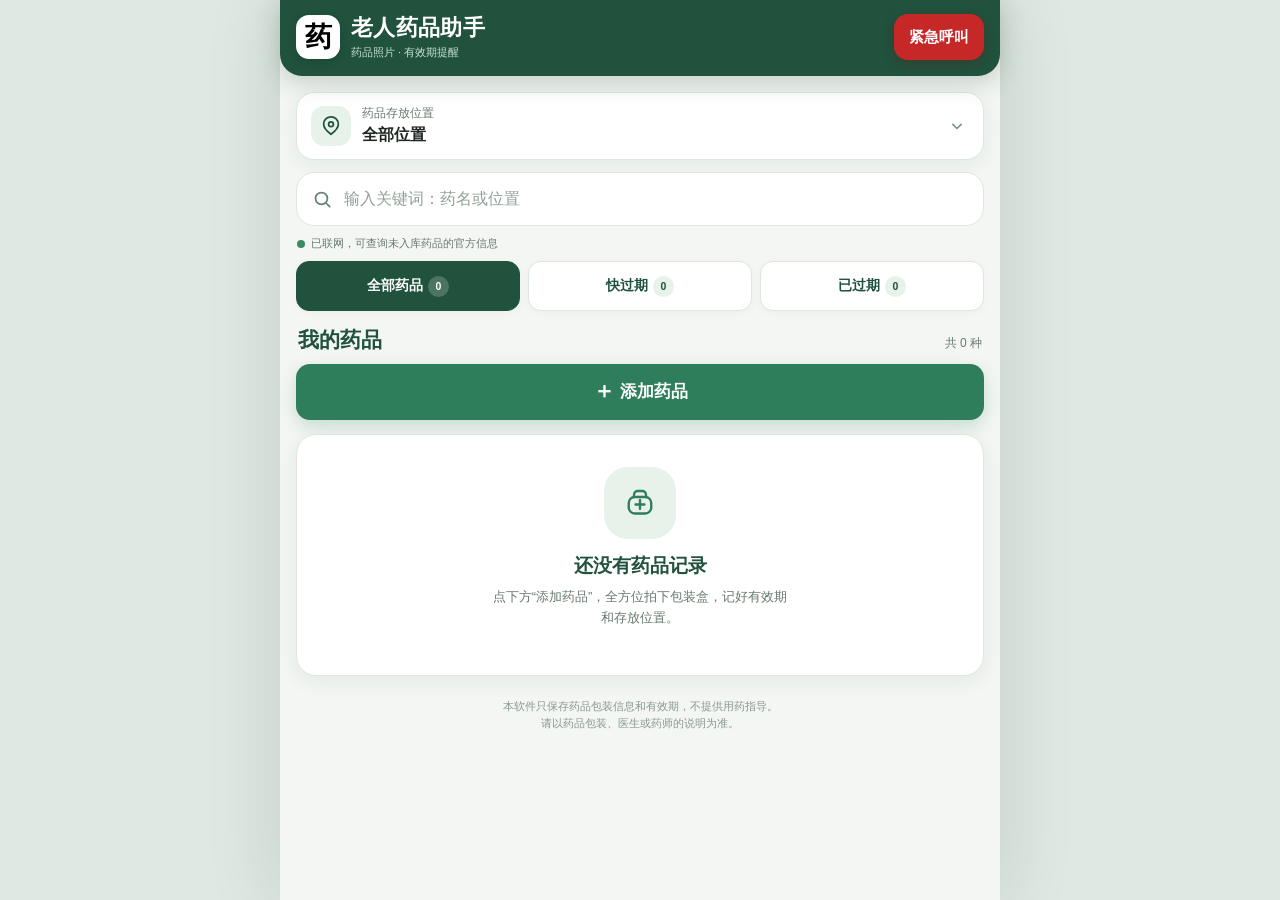
<file: 老人药品助手_源代码/网页应用源码/index.html>
<!DOCTYPE html>
<html lang="zh-CN">
<head>
    <meta charset="utf-8">
    <meta name="viewport" content="width=device-width, initial-scale=1, viewport-fit=cover">
    <meta name="theme-color" content="#20523D">
    <meta name="format-detection" content="telephone=no">
    <title>老人药品助手</title>
    <link rel="icon" type="image/svg+xml" href="data:image/svg+xml;charset=UTF-8,%3Csvg%20xmlns='http://www.w3.org/2000/svg'%20viewBox='0%200%2064%2064'%3E%3Crect%20width='64'%20height='64'%20rx='14'%20fill='%23FFFFFF'/%3E%3Ctext%20x='32'%20y='45'%20font-family='Microsoft%20YaHei,%20sans-serif'%20font-size='40'%20font-weight='700'%20text-anchor='middle'%20fill='%23000000'%3E%E8%8D%AF%3C/text%3E%3C/svg%3E">
    <link rel="stylesheet" href="styles.css">
</head>
<body>
    <div class="app-shell">
        <section id="homeView" class="view home-view">
            <header class="app-header">
                <div class="brand">
                    <span class="brand-icon" aria-hidden="true">药</span>
                    <div class="brand-copy">
                        <h1>老人药品助手</h1>
                        <p>药品照片 · 有效期提醒</p>
                    </div>
                </div>
                <button type="button" class="emergency-button" id="emergencyButton" aria-label="紧急呼叫">紧急呼叫</button>
            </header>

            <main class="page home-page">
                <div class="location-filter" id="locationFilterBox">
                    <span class="field-icon" aria-hidden="true">
                        <svg viewBox="0 0 24 24">
                            <path d="M20 10c0 5-8 11-8 11S4 15 4 10a8 8 0 1 1 16 0Z" />
                            <circle cx="12" cy="10" r="2.6" />
                        </svg>
                    </span>
                    <div class="location-select-wrap">
                        <label for="locationFilter">药品存放位置</label>
                        <select id="locationFilter" aria-label="按药品存放位置筛选">
                            <option value="">全部位置</option>
                        </select>
                    </div>
                    <span class="select-chevron" aria-hidden="true">
                        <svg viewBox="0 0 24 24"><path d="m7 10 5 5 5-5" /></svg>
                    </span>
                </div>

                <div class="search-box">
                    <span class="search-icon" aria-hidden="true">
                        <svg viewBox="0 0 24 24">
                            <circle cx="10.8" cy="10.8" r="6.8" />
                            <path d="m16 16 4.2 4.2" />
                        </svg>
                    </span>
                    <input id="searchInput" type="search" placeholder="输入关键词：药名或位置" autocomplete="off" aria-label="药品关键词搜索" />
                    <button type="button" class="clear-search" id="clearSearch" aria-label="清除搜索" hidden>×</button>
                </div>

                <div class="online-hint" id="onlineHint" hidden>
                    <span class="online-dot"></span>
                    <span id="onlineHintText">联网状态检查中</span>
                </div>

                <div class="filter-row" role="group" aria-label="药品状态筛选">
                    <button type="button" class="filter-chip active" data-filter="all">
                        <span>全部药品</span><b id="countAll">0</b>
                    </button>
                    <button type="button" class="filter-chip" data-filter="soon">
                        <span>快过期</span><b id="countSoon">0</b>
                    </button>
                    <button type="button" class="filter-chip" data-filter="expired">
                        <span>已过期</span><b id="countExpired">0</b>
                    </button>
                </div>

                <div class="notice-banner" id="notificationBanner" hidden>
                    <span class="notice-icon" aria-hidden="true">!</span>
                    <span class="notice-text">手机通知未开启，过期时可能收不到提醒。</span>
                    <button type="button" id="notificationButton">去开启</button>
                </div>

                <section class="medicine-section" aria-labelledby="myMedicineTitle">
                    <div class="section-heading">
                        <h2 id="myMedicineTitle">我的药品</h2>
                        <span id="listSummary">共 0 种</span>
                    </div>
                    <button type="button" class="add-medicine-button" id="addButtonBottom">
                        <span class="add-button-plus" aria-hidden="true">＋</span>
                        <span>添加药品</span>
                    </button>
                    <div id="medicineList" class="medicine-list"></div>
                </section>

                <p class="legal-note">本软件只保存药品包装信息和有效期，不提供用药指导。<br>请以药品包装、医生或药师的说明为准。</p>
            </main>
        </section>

        <section id="editorView" class="view editor-view" hidden>
            <header class="editor-header">
                <button type="button" class="back-button" id="backButton" aria-label="返回">
                    <svg viewBox="0 0 24 24"><path d="m15 18-6-6 6-6" /></svg>
                </button>
                <div class="editor-heading">
                    <h2 id="editorTitle">添加药品</h2>
                    <p>全方位拍照 · 手动补充信息</p>
                </div>
                <button type="button" class="delete-link" id="deleteButton" hidden>删除</button>
            </header>

            <div class="editor-scroll" id="editorScroll">
                <section class="form-card photo-card">
                    <div class="form-card-heading">
                        <div>
                            <h3>包装照片（全方位）</h3>
                            <p>正面为必填，其余角度尽量拍全，字迹清楚</p>
                        </div>
                        <span class="required-pill">正面必填</span>
                    </div>
                    <div class="photo-grid">
                        <button type="button" class="photo-tile" data-photo-key="pack-front" aria-label="拍摄药品包装正面">
                            <span class="photo-side-label">正面</span>
                            <span class="photo-empty">
                                <svg viewBox="0 0 24 24" aria-hidden="true">
                                    <path d="M4 7h3l1.5-2h7L17 7h3a1 1 0 0 1 1 1v11a1 1 0 0 1-1 1H4a1 1 0 0 1-1-1V8a1 1 0 0 1 1-1Z" />
                                    <circle cx="12" cy="13" r="4" />
                                </svg>
                                <span class="photo-empty-title">拍摄正面</span>
                                <span class="photo-empty-sub">必填</span>
                            </span>
                            <img class="photo-image" alt="药品包装正面" hidden />
                            <span class="photo-retake" hidden>重拍</span>
                            <span class="photo-loading" hidden>处理中…</span>
                        </button>
                        <button type="button" class="photo-tile" data-photo-key="pack-back" aria-label="拍摄药品包装背面">
                            <span class="photo-side-label">背面</span>
                            <span class="photo-empty">
                                <svg viewBox="0 0 24 24" aria-hidden="true">
                                    <path d="M4 7h3l1.5-2h7L17 7h3a1 1 0 0 1 1 1v11a1 1 0 0 1-1 1H4a1 1 0 0 1-1-1V8a1 1 0 0 1 1-1Z" />
                                    <circle cx="12" cy="13" r="4" />
                                </svg>
                                <span class="photo-empty-title">拍摄背面</span>
                                <span class="photo-empty-sub">选填</span>
                            </span>
                            <img class="photo-image" alt="药品包装背面" hidden />
                            <span class="photo-retake" hidden>重拍</span>
                            <span class="photo-loading" hidden>处理中…</span>
                        </button>
                        <button type="button" class="photo-tile" data-photo-key="pack-left" aria-label="拍摄药品包装左侧">
                            <span class="photo-side-label">左侧</span>
                            <span class="photo-empty">
                                <svg viewBox="0 0 24 24" aria-hidden="true">
                                    <path d="M4 7h3l1.5-2h7L17 7h3a1 1 0 0 1 1 1v11a1 1 0 0 1-1 1H4a1 1 0 0 1-1-1V8a1 1 0 0 1 1-1Z" />
                                    <circle cx="12" cy="13" r="4" />
                                </svg>
                                <span class="photo-empty-title">拍摄左侧</span>
                                <span class="photo-empty-sub">选填</span>
                            </span>
                            <img class="photo-image" alt="药品包装左侧" hidden />
                            <span class="photo-retake" hidden>重拍</span>
                            <span class="photo-loading" hidden>处理中…</span>
                        </button>
                        <button type="button" class="photo-tile" data-photo-key="pack-right" aria-label="拍摄药品包装右侧">
                            <span class="photo-side-label">右侧</span>
                            <span class="photo-empty">
                                <svg viewBox="0 0 24 24" aria-hidden="true">
                                    <path d="M4 7h3l1.5-2h7L17 7h3a1 1 0 0 1 1 1v11a1 1 0 0 1-1 1H4a1 1 0 0 1-1-1V8a1 1 0 0 1 1-1Z" />
                                    <circle cx="12" cy="13" r="4" />
                                </svg>
                                <span class="photo-empty-title">拍摄右侧</span>
                                <span class="photo-empty-sub">选填</span>
                            </span>
                            <img class="photo-image" alt="药品包装右侧" hidden />
                            <span class="photo-retake" hidden>重拍</span>
                            <span class="photo-loading" hidden>处理中…</span>
                        </button>
                        <button type="button" class="photo-tile" data-photo-key="pack-top" aria-label="拍摄药品包装顶部">
                            <span class="photo-side-label">顶部</span>
                            <span class="photo-empty">
                                <svg viewBox="0 0 24 24" aria-hidden="true">
                                    <path d="M4 7h3l1.5-2h7L17 7h3a1 1 0 0 1 1 1v11a1 1 0 0 1-1 1H4a1 1 0 0 1-1-1V8a1 1 0 0 1 1-1Z" />
                                    <circle cx="12" cy="13" r="4" />
                                </svg>
                                <span class="photo-empty-title">拍摄顶部</span>
                                <span class="photo-empty-sub">选填</span>
                            </span>
                            <img class="photo-image" alt="药品包装顶部" hidden />
                            <span class="photo-retake" hidden>重拍</span>
                            <span class="photo-loading" hidden>处理中…</span>
                        </button>
                        <button type="button" class="photo-tile" data-photo-key="pack-bottom" aria-label="拍摄药品包装底部">
                            <span class="photo-side-label">底部</span>
                            <span class="photo-empty">
                                <svg viewBox="0 0 24 24" aria-hidden="true">
                                    <path d="M4 7h3l1.5-2h7L17 7h3a1 1 0 0 1 1 1v11a1 1 0 0 1-1 1H4a1 1 0 0 1-1-1V8a1 1 0 0 1 1-1Z" />
                                    <circle cx="12" cy="13" r="4" />
                                </svg>
                                <span class="photo-empty-title">拍摄底部</span>
                                <span class="photo-empty-sub">选填</span>
                            </span>
                            <img class="photo-image" alt="药品包装底部" hidden />
                            <span class="photo-retake" hidden>重拍</span>
                            <span class="photo-loading" hidden>处理中…</span>
                        </button>
                    </div>
                    <p class="field-error" id="photoError" hidden>请至少拍摄包装正面照片</p>
                </section>

                <section class="form-card">
                    <div class="form-card-heading">
                        <div>
                            <h3>药品信息</h3>
                            <p>根据包装手动补充，带 * 为必填</p>
                        </div>
                    </div>

                    <div class="form-field">
                        <label for="nameInput">药品名称 <em>*</em></label>
                        <input id="nameInput" type="text" maxlength="80" placeholder="请输入药品名称" autocomplete="off" />
                        <p class="field-error" id="nameError" hidden>请填写药品名称</p>
                    </div>

                    <div class="form-field">
                        <label for="locationInput">存放位置 <em>*</em></label>
                        <input id="locationInput" type="text" maxlength="60" placeholder="例如：客厅电视柜第二层" autocomplete="off" />
                        <p class="field-error" id="locationError" hidden>请填写药品存放位置</p>
                    </div>

                    <div class="form-field">
                        <label for="expiryInput">有效期至 <em>*</em></label>
                        <input id="expiryInput" type="date" min="2000-01-01" max="2100-12-31" />
                        <p class="field-hint" id="dateHint">请按包装上的有效期填写</p>
                        <p class="field-error" id="expiryError" hidden>请选择有效期</p>
                    </div>

                    <div class="form-field">
                        <label for="notesInput">包装上的说明 <span class="optional">（照录，选填）</span></label>
                        <textarea id="notesInput" maxlength="1000" rows="4" placeholder="只录入包装盒上的原文，不要自行添加用药建议"></textarea>
                        <p class="field-hint">本软件不提供用药方法和指导。</p>
                    </div>
                </section>

                <section class="form-card storage-card">
                    <div class="form-card-heading">
                        <div>
                            <h3>存放位置照片</h3>
                            <p>药品集体放在家庭药品箱时，可拍药品箱</p>
                        </div>
                        <span class="optional-pill">选填</span>
                    </div>
                    <button type="button" class="storage-tile" id="storageTile" data-photo-key="storage" aria-label="拍摄药品存放位置">
                        <span class="storage-empty">
                            <svg viewBox="0 0 24 24" aria-hidden="true">
                                <path d="M20 10c0 5-8 11-8 11S4 15 4 10a8 8 0 1 1 16 0Z" />
                                <circle cx="12" cy="10" r="2.6" />
                            </svg>
                            <span class="photo-empty-title">拍摄存放位置 / 药品箱</span>
                            <span class="photo-empty-sub">选填</span>
                        </span>
                        <img class="photo-image" alt="药品存放位置照片" hidden />
                        <span class="photo-retake" hidden>重拍</span>
                        <span class="photo-loading" hidden>处理中…</span>
                    </button>
                </section>

                <p class="editor-note">
                    照片和资料只保存在本机，不会上传网络。<br>
                    过期提醒通过手机系统通知发送，不是短信。
                </p>
            </div>

            <div class="editor-footer">
                <button type="button" class="save-button" id="saveButton">保存药品</button>
            </div>
        </section>

        <section id="detailView" class="view detail-view" hidden>
            <header class="editor-header">
                <button type="button" class="back-button" id="detailBack" aria-label="返回">
                    <svg viewBox="0 0 24 24"><path d="m15 18-6-6 6-6" /></svg>
                </button>
                <div class="editor-heading">
                    <h2 id="detailTitle">查看药品</h2>
                    <p id="detailSubtitle">包装照片与药品信息</p>
                </div>
            </header>
            <div class="detail-scroll" id="detailScroll"></div>
        </section>
    </div>

    <div class="overlay photo-viewer" id="photoViewer" hidden>
        <button type="button" class="overlay-close" id="closePhotoViewer" aria-label="关闭照片">×</button>
        <div class="viewer-content">
            <img id="viewerImage" alt="药品包装照片" />
            <p id="viewerCaption">药品包装照片</p>
        </div>
    </div>

    <div class="modal-backdrop" id="confirmModal" hidden>
        <div class="confirm-dialog" role="dialog" aria-modal="true" aria-labelledby="confirmTitle">
            <h3 id="confirmTitle">确认</h3>
            <p id="confirmMessage"></p>
            <div class="confirm-actions">
                <button type="button" class="button-secondary" id="confirmCancel">取消</button>
                <button type="button" class="button-danger" id="confirmOk">确定</button>
            </div>
        </div>
    </div>

    <div class="modal-backdrop" id="emergencyModal" hidden>
        <div class="confirm-dialog emergency-dialog" role="dialog" aria-modal="true" aria-labelledby="emergencyTitle">
            <h3 id="emergencyTitle">紧急呼叫</h3>
            <p id="emergencyMessage">拨打紧急电话前，请确认号码正确。</p>
            <input id="emergencyNumber" type="tel" inputmode="tel" maxlength="20" placeholder="请输入紧急电话号码" />
            <div class="confirm-actions">
                <button type="button" class="button-secondary" id="emergencyCancel">取消</button>
                <button type="button" class="button-danger" id="emergencyOk">呼叫</button>
            </div>
        </div>
    </div>

    <div class="toast" id="toast" hidden></div>

    <input type="file" id="photoFileInput" accept="image/*" hidden />

    <script src="app.js"></script>
</body>
</html>
</file>
<file: 老人药品助手_源代码/网页应用源码/styles.css>
:root {
    --green: #20523D;
    --green-strong: #184331;
    --green-medium: #2E7D5B;
    --green-soft: #E7F2EB;
    --yellow: #FFD166;
    --yellow-deep: #F2C14E;
    --bg: #F3F6F3;
    --surface: #FFFFFF;
    --text: #202823;
    --muted: #68786E;
    --line: #DDE7E0;
    --red: #C62828;
    --red-soft: #FFF0EF;
    --red-line: #F0C4C1;
    --amber: #A86506;
    --amber-soft: #FFF7E4;
    --amber-line: #F0D49A;
    --shadow: 0 5px 20px rgba(28, 70, 49, .07);
    --shadow-strong: 0 10px 28px rgba(20, 54, 38, .12);
    --radius-lg: 18px;
    --radius-md: 14px;
}

* {
    box-sizing: border-box;
    -webkit-tap-highlight-color: transparent;
}

html {
    font-size: 16px;
    -webkit-text-size-adjust: 100%;
}

body {
    margin: 0;
    min-height: 100vh;
    min-height: 100dvh;
    background: var(--bg);
    color: var(--text);
    font-family: "Noto Sans SC", "Microsoft YaHei", "PingFang SC", "Hiragino Sans GB", sans-serif;
    -webkit-font-smoothing: antialiased;
}

body.editor-open,
body.modal-open {
    overflow: hidden;
}

button,
input,
select,
textarea {
    font: inherit;
    color: inherit;
}

button {
    border: 0;
    background: none;
    cursor: pointer;
}

button:focus-visible,
input:focus-visible,
select:focus-visible,
textarea:focus-visible {
    outline: 3px solid #F0B93C;
    outline-offset: 2px;
}

[hidden] {
    display: none !important;
}

svg {
    width: 1em;
    height: 1em;
    display: block;
    fill: none;
    stroke: currentColor;
    stroke-width: 1.9;
    stroke-linecap: round;
    stroke-linejoin: round;
}

.app-shell {
    position: relative;
    width: 100%;
    max-width: 720px;
    min-height: 100vh;
    min-height: 100dvh;
    margin: 0 auto;
    background: var(--bg);
}

.view {
    width: 100%;
}

.home-view {
    min-height: 100vh;
    min-height: 100dvh;
}

.app-header {
    position: sticky;
    top: 0;
    z-index: 20;
    display: flex;
    align-items: center;
    justify-content: space-between;
    gap: 10px;
    padding: calc(14px + env(safe-area-inset-top)) 16px 16px;
    background: var(--green);
    color: #FFFFFF;
    border-radius: 0 0 22px 22px;
    box-shadow: 0 6px 24px rgba(16, 56, 38, .22);
}

.brand {
    min-width: 0;
    flex: 1;
    display: flex;
    align-items: center;
    gap: 11px;
}

.brand-icon {
    width: 44px;
    height: 44px;
    flex: none;
    display: grid;
    place-items: center;
    border-radius: 13px;
    background: #FFFFFF;
    color: #000000;
    font-size: 27px;
    font-weight: 800;
    line-height: 1;
    box-shadow: 0 3px 10px rgba(10, 40, 26, .18);
}

.brand-copy {
    min-width: 0;
}

.brand-copy h1 {
    margin: 0;
    font-size: 22px;
    line-height: 1.2;
    font-weight: 800;
    letter-spacing: .3px;
    white-space: nowrap;
}

.brand-copy p {
    margin: 4px 0 0;
    font-size: 11px;
    line-height: 1.3;
    color: #CBE2D5;
    white-space: nowrap;
}

.emergency-button {
    flex: none;
    min-height: 46px;
    display: flex;
    align-items: center;
    justify-content: center;
    padding: 0 15px;
    border-radius: 14px;
    background: var(--red);
    color: #FFFFFF;
    font-size: 15px;
    font-weight: 800;
    box-shadow: 0 4px 12px rgba(120, 16, 16, .25);
    transition: transform .12s ease, background .12s ease;
}

.emergency-button:active {
    transform: translateY(1px);
    background: #A81F1F;
}

.page {
    padding: 16px 16px calc(28px + env(safe-area-inset-bottom));
}

.location-filter {
    display: flex;
    align-items: center;
    gap: 11px;
    min-height: 68px;
    margin-bottom: 12px;
    padding: 11px 14px;
    background: var(--surface);
    border: 1px solid var(--line);
    border-radius: var(--radius-lg);
    box-shadow: var(--shadow);
}

.field-icon {
    width: 40px;
    height: 40px;
    flex: none;
    display: grid;
    place-items: center;
    border-radius: 13px;
    background: var(--green-soft);
    color: var(--green);
}

.field-icon svg {
    width: 22px;
    height: 22px;
}

.location-select-wrap {
    min-width: 0;
    flex: 1;
}

.location-select-wrap label {
    display: block;
    font-size: 11.5px;
    color: var(--muted);
    line-height: 1.3;
    margin-bottom: 2px;
}

.location-select-wrap select {
    display: block;
    width: 100%;
    padding: 0;
    border: 0;
    background: transparent;
    color: var(--text);
    font-size: 16px;
    font-weight: 700;
    line-height: 1.45;
    appearance: none;
    -webkit-appearance: none;
    outline: none;
}

.select-chevron {
    width: 24px;
    height: 32px;
    flex: none;
    display: grid;
    place-items: center;
    color: #809187;
}

.select-chevron svg {
    width: 20px;
    height: 20px;
    stroke-width: 2;
}

.search-box {
    display: flex;
    align-items: center;
    gap: 9px;
    min-height: 54px;
    margin-bottom: 10px;
    padding: 0 12px 0 15px;
    background: var(--surface);
    border: 1px solid var(--line);
    border-radius: var(--radius-lg);
    transition: border-color .15s ease, box-shadow .15s ease;
}

.search-box:focus-within {
    border-color: var(--green-medium);
    box-shadow: 0 0 0 3px rgba(46, 125, 91, .11);
}

.search-icon {
    flex: none;
    color: #688073;
}

.search-icon svg {
    width: 21px;
    height: 21px;
    stroke-width: 2;
}

.search-box input {
    flex: 1;
    min-width: 0;
    height: 52px;
    border: 0;
    outline: 0;
    background: transparent;
    font-size: 16px;
    color: var(--text);
    appearance: none;
    -webkit-appearance: none;
}

.search-box input::-webkit-search-cancel-button {
    display: none;
}

.search-box input::placeholder {
    color: #91A097;
    font-weight: 500;
}

.clear-search {
    flex: none;
    width: 36px;
    height: 36px;
    display: grid;
    place-items: center;
    border-radius: 50%;
    background: #EDF3EF;
    color: #6B7C71;
    font-size: 21px;
    line-height: 1;
}

.online-hint {
    display: flex;
    align-items: center;
    gap: 6px;
    margin: 0 1px 10px;
    color: var(--muted);
    font-size: 11px;
    line-height: 1.4;
}

.online-dot {
    width: 8px;
    height: 8px;
    flex: none;
    border-radius: 50%;
    background: #9BA89F;
}

.online-hint.online .online-dot {
    background: #3B8A63;
}

.online-hint.offline .online-dot {
    background: #B6BDB8;
}

.filter-row {
    display: grid;
    grid-template-columns: repeat(3, minmax(0, 1fr));
    gap: 8px;
    margin: 4px 0 15px;
}

.filter-chip {
    min-height: 50px;
    display: flex;
    align-items: center;
    justify-content: center;
    gap: 5px;
    padding: 0 6px;
    border: 1px solid var(--line);
    border-radius: 13px;
    background: var(--surface);
    color: var(--green);
    font-size: 14px;
    font-weight: 700;
    box-shadow: 0 2px 8px rgba(28, 70, 49, .03);
    transition: background .14s ease, color .14s ease, border-color .14s ease;
}

.filter-chip b {
    min-width: 21px;
    height: 21px;
    display: inline-grid;
    place-items: center;
    padding: 0 6px;
    border-radius: 999px;
    background: var(--green-soft);
    color: var(--green);
    font-size: 10.5px;
    font-weight: 800;
}

.filter-chip.active {
    background: var(--green);
    border-color: var(--green);
    color: #FFFFFF;
}

.filter-chip.active b {
    background: rgba(255, 255, 255, .2);
    color: #FFFFFF;
}

.notice-banner {
    display: flex;
    align-items: center;
    gap: 8px;
    margin: 0 0 14px;
    padding: 10px 12px;
    border: 1px solid var(--amber-line);
    border-radius: 13px;
    background: var(--amber-soft);
    color: #78500A;
    font-size: 12px;
    line-height: 1.4;
}

.notice-icon {
    width: 21px;
    height: 21px;
    flex: none;
    display: grid;
    place-items: center;
    border-radius: 50%;
    background: var(--amber);
    color: #FFFFFF;
    font-size: 12px;
    font-weight: 900;
}

.notice-text {
    flex: 1;
    min-width: 0;
}

.notice-banner button {
    flex: none;
    min-height: 34px;
    padding: 0 9px;
    border-radius: 9px;
    color: var(--amber);
    font-size: 12px;
    font-weight: 800;
    background: rgba(255, 255, 255, .55);
}

.medicine-section {
    margin-top: 2px;
}

.section-heading {
    display: flex;
    align-items: baseline;
    justify-content: space-between;
    gap: 10px;
    margin-bottom: 10px;
    padding: 0 2px;
}

.section-heading h2 {
    margin: 0;
    color: var(--green);
    font-size: 21px;
    line-height: 1.3;
    font-weight: 800;
}

.section-heading span {
    color: var(--muted);
    font-size: 12px;
    font-weight: 500;
}

.medicine-list {
    display: flex;
    flex-direction: column;
    gap: 14px;
}

.add-medicine-button {
    width: 100%;
    min-height: 56px;
    display: flex;
    align-items: center;
    justify-content: center;
    gap: 5px;
    margin: 0 0 14px;
    border-radius: 14px;
    background: var(--green-medium);
    color: #FFFFFF;
    font-size: 17px;
    font-weight: 800;
    box-shadow: 0 6px 16px rgba(46, 125, 91, .22);
    transition: transform .12s ease, background .12s ease;
}

.add-medicine-button:active {
    transform: translateY(1px);
    background: #276F51;
}

.add-button-plus {
    font-size: 22px;
    line-height: 1;
    margin-top: -2px;
}

.med-card {
    position: relative;
    overflow: hidden;
    background: var(--surface);
    border: 1px solid var(--line);
    border-radius: 20px;
    box-shadow: var(--shadow);
}

.med-card.expired {
    border-color: var(--red-line);
    background: linear-gradient(180deg, #FFFFFF 0%, #FFF8F7 100%);
}

.med-card.expired::before {
    content: "";
    position: absolute;
    top: 0;
    left: 0;
    width: 5px;
    height: 100%;
    background: var(--red);
    border-radius: 20px 0 0 20px;
    z-index: 2;
}

.card-main {
    cursor: pointer;
}

.card-main:focus-visible {
    outline: 3px solid #F0B93C;
    outline-offset: -4px;
    border-radius: 20px;
}

.card-photo {
    position: relative;
    width: 100%;
    min-height: 150px;
    max-height: 240px;
    aspect-ratio: 4 / 3;
    overflow: hidden;
    background: #EEF4EF;
}

.card-photo img {
    width: 100%;
    height: 100%;
    display: block;
    object-fit: cover;
}

.card-photo .thumb-label {
    position: absolute;
    left: 10px;
    bottom: 10px;
    padding: 4px 9px;
    border-radius: 8px;
    background: rgba(27, 42, 33, .72);
    color: #FFFFFF;
    font-size: 10.5px;
    line-height: 1.3;
    font-weight: 700;
    letter-spacing: .3px;
}

.card-photo-placeholder {
    height: 100%;
    display: flex;
    flex-direction: column;
    align-items: center;
    justify-content: center;
    gap: 4px;
    color: #91A198;
    font-size: 12px;
    font-weight: 700;
}

.card-photo-placeholder svg {
    width: 30px;
    height: 30px;
    stroke-width: 1.6;
}

.card-body {
    padding: 13px 16px 14px;
}

.card-top {
    display: flex;
    align-items: flex-start;
    justify-content: space-between;
    gap: 9px;
}

.med-name {
    min-width: 0;
    margin: 0;
    color: #1E2721;
    font-size: 24px;
    line-height: 1.3;
    font-weight: 800;
    letter-spacing: .1px;
    overflow-wrap: anywhere;
}

.med-card.expired .med-name {
    color: var(--red);
}

.status-badge {
    flex: none;
    margin-top: 3px;
    padding: 5px 9px;
    border-radius: 999px;
    font-size: 11.5px;
    line-height: 1.35;
    font-weight: 800;
    white-space: nowrap;
    color: var(--green);
    background: var(--green-soft);
}

.status-badge.expired {
    color: #FFFFFF;
    background: var(--red);
}

.status-badge.soon {
    color: var(--amber);
    background: var(--amber-soft);
    border: 1px solid var(--amber-line);
}

.status-badge.normal {
    color: #2F7757;
    background: var(--green-soft);
}

.meta-row {
    display: flex;
    flex-direction: column;
    gap: 5px;
    margin-top: 9px;
    color: #4F6156;
    font-size: 13px;
    line-height: 1.45;
}

.meta-item {
    display: flex;
    align-items: flex-start;
    gap: 6px;
    min-width: 0;
}

.meta-item svg {
    width: 15px;
    height: 15px;
    flex: none;
    margin-top: 1px;
    color: #7E9185;
    stroke-width: 1.9;
}

.meta-item strong {
    color: #34463B;
    font-weight: 700;
}

.meta-item span {
    min-width: 0;
}

.pack-note {
    display: -webkit-box;
    -webkit-line-clamp: 2;
    -webkit-box-orient: vertical;
    overflow: hidden;
    margin: 10px 0 0;
    color: #65766B;
    font-size: 12px;
    line-height: 1.55;
}

.pack-note strong {
    color: #415448;
    font-weight: 700;
}

.tap-hint {
    margin: 8px 0 0;
    color: #93A098;
    font-size: 10.5px;
    line-height: 1.4;
    text-align: center;
}

.med-card.expired .tap-hint {
    color: #C36863;
}

.card-actions {
    display: flex;
    gap: 9px;
    padding: 12px 16px 15px;
}

.action-button {
    flex: 1;
    min-height: 46px;
    display: flex;
    align-items: center;
    justify-content: center;
    gap: 6px;
    padding: 0 10px;
    border-radius: 12px;
    background: var(--green-soft);
    color: var(--green);
    font-size: 14px;
    font-weight: 800;
    transition: transform .12s ease, background .12s ease;
}

.action-button:active {
    transform: translateY(1px);
    background: #D7E9DE;
}

.action-button.voice {
    background: var(--red-soft);
    color: var(--red);
}

.action-button.voice:active {
    background: #FFE0DD;
}

.action-button svg {
    width: 17px;
    height: 17px;
    stroke-width: 1.9;
}

.empty-state {
    padding: 32px 20px 28px;
    border: 1px solid var(--line);
    border-radius: 20px;
    background: var(--surface);
    box-shadow: var(--shadow);
    text-align: center;
}

.empty-icon {
    width: 72px;
    height: 72px;
    display: grid;
    place-items: center;
    margin: 0 auto 14px;
    border-radius: 24px;
    background: var(--green-soft);
    color: var(--green-medium);
}

.empty-icon svg {
    width: 36px;
    height: 36px;
    stroke-width: 1.55;
}

.empty-state h3 {
    margin: 0;
    color: var(--green);
    font-size: 19px;
    line-height: 1.4;
    font-weight: 800;
}

.empty-state p {
    margin: 8px auto 18px;
    max-width: 300px;
    color: var(--muted);
    font-size: 13px;
    line-height: 1.6;
}

.empty-button {
    min-height: 48px;
    display: inline-flex;
    align-items: center;
    justify-content: center;
    padding: 0 22px;
    border-radius: 12px;
    background: var(--green);
    color: #FFFFFF;
    font-size: 15px;
    font-weight: 800;
}

.online-search-note {
    margin: 12px auto 0;
    color: var(--muted);
    font-size: 12px;
    line-height: 1.6;
}

.online-button {
    min-height: 46px;
    display: inline-flex;
    align-items: center;
    justify-content: center;
    margin-top: 8px;
    padding: 0 18px;
    border-radius: 12px;
    border: 1px solid var(--green-medium);
    background: #FFFFFF;
    color: var(--green-medium);
    font-size: 14px;
    font-weight: 800;
}

.legal-note {
    margin: 22px 8px 4px;
    color: #89978E;
    font-size: 10.5px;
    line-height: 1.65;
    text-align: center;
}

/* 编辑 / 新增页 */
.editor-view {
    display: flex;
    flex-direction: column;
    height: 100vh;
    height: 100dvh;
    min-height: 0;
    overflow: hidden;
    background: var(--bg);
}

.editor-header {
    flex: none;
    display: flex;
    align-items: center;
    gap: 8px;
    padding: calc(9px + env(safe-area-inset-top)) 12px 10px;
    background: var(--green);
    color: #FFFFFF;
    box-shadow: 0 4px 18px rgba(16, 56, 38, .16);
    z-index: 20;
}

.back-button {
    flex: none;
    width: 48px;
    height: 48px;
    display: grid;
    place-items: center;
    border-radius: 50%;
    background: rgba(255, 255, 255, .12);
    color: #FFFFFF;
}

.back-button svg {
    width: 26px;
    height: 26px;
    stroke-width: 2.2;
}

.editor-heading {
    flex: 1;
    min-width: 0;
    padding-left: 2px;
}

.editor-heading h2 {
    margin: 0;
    font-size: 21px;
    line-height: 1.25;
    font-weight: 800;
}

.editor-heading p {
    margin: 3px 0 0;
    color: #C9E1D3;
    font-size: 11px;
    line-height: 1.35;
}

.delete-link {
    flex: none;
    min-height: 44px;
    padding: 0 7px;
    color: #FFD1CC;
    font-size: 13px;
    font-weight: 700;
}

.editor-scroll {
    flex: 1;
    min-height: 0;
    overflow-y: auto;
    -webkit-overflow-scrolling: touch;
    overscroll-behavior: contain;
    padding: 14px 14px 20px;
}

.form-card {
    margin-bottom: 14px;
    padding: 16px;
    border: 1px solid var(--line);
    border-radius: var(--radius-lg);
    background: var(--surface);
    box-shadow: var(--shadow);
}

.form-card-heading {
    display: flex;
    align-items: flex-start;
    justify-content: space-between;
    gap: 10px;
    margin-bottom: 13px;
}

.form-card-heading h3 {
    margin: 0;
    color: var(--green);
    font-size: 17px;
    line-height: 1.35;
    font-weight: 800;
}

.form-card-heading p {
    margin: 4px 0 0;
    color: var(--muted);
    font-size: 11px;
    line-height: 1.45;
}

.required-pill,
.optional-pill {
    flex: none;
    padding: 4px 9px;
    border-radius: 999px;
    background: var(--green-soft);
    color: var(--green);
    font-size: 10.5px;
    font-weight: 800;
}

.optional-pill {
    background: #F0F4F1;
    color: #7A8B80;
}

.photo-grid {
    display: grid;
    grid-template-columns: 1fr 1fr;
    gap: 10px;
}

.photo-tile {
    position: relative;
    display: flex;
    align-items: center;
    justify-content: center;
    width: 100%;
    min-height: 152px;
    aspect-ratio: 1 / 1.03;
    padding: 0;
    overflow: hidden;
    border: 2px dashed #C7D9CE;
    border-radius: 14px;
    background: #F8FBF8;
    color: var(--green);
    transition: border-color .15s ease, background .15s ease;
}

.photo-tile.has-photo {
    border-style: solid;
    border-color: var(--line);
    background: #EDF3EF;
}

.photo-tile:active {
    background: #EDF5EF;
}

.photo-empty {
    display: flex;
    flex-direction: column;
    align-items: center;
    gap: 4px;
    padding: 10px;
    text-align: center;
}

.photo-empty svg {
    width: 38px;
    height: 38px;
    color: #6E9B83;
    stroke-width: 1.5;
}

.photo-empty-title {
    font-size: 14px;
    font-weight: 800;
    line-height: 1.35;
}

.photo-empty-sub {
    color: #8B9B91;
    font-size: 10px;
    line-height: 1.35;
}

.photo-side-label {
    position: absolute;
    top: 8px;
    left: 8px;
    z-index: 2;
    padding: 3px 8px;
    border-radius: 8px;
    background: rgba(255, 255, 255, .92);
    color: var(--green);
    font-size: 10.5px;
    line-height: 1.35;
    font-weight: 800;
    box-shadow: 0 1px 4px rgba(0, 0, 0, .08);
}

.photo-image {
    width: 100%;
    height: 100%;
    display: block;
    object-fit: cover;
}

.photo-retake {
    position: absolute;
    right: 8px;
    bottom: 8px;
    z-index: 2;
    padding: 4px 9px;
    border-radius: 999px;
    background: rgba(25, 42, 32, .78);
    color: #FFFFFF;
    font-size: 10.5px;
    line-height: 1.35;
    font-weight: 700;
}

.photo-loading {
    position: absolute;
    inset: 0;
    z-index: 3;
    display: flex;
    align-items: center;
    justify-content: center;
    background: rgba(255, 255, 255, .86);
    color: var(--green);
    font-size: 12px;
    font-weight: 800;
}

.storage-tile {
    position: relative;
    display: flex;
    align-items: center;
    justify-content: center;
    width: 100%;
    min-height: 150px;
    padding: 0;
    overflow: hidden;
    border: 2px dashed #C7D9CE;
    border-radius: 14px;
    background: #F8FBF8;
    color: var(--green);
}

.storage-tile.has-photo {
    border-style: solid;
    border-color: var(--line);
    background: #EDF3EF;
}

.storage-empty {
    display: flex;
    flex-direction: column;
    align-items: center;
    gap: 6px;
    padding: 18px;
    text-align: center;
}

.storage-empty svg {
    width: 40px;
    height: 40px;
    color: #6E9B83;
    stroke-width: 1.5;
}

.field-error {
    margin: 7px 2px 0;
    color: var(--red);
    font-size: 11.5px;
    line-height: 1.4;
    font-weight: 600;
}

.form-field {
    margin-bottom: 15px;
}

.form-field:last-child {
    margin-bottom: 2px;
}

.form-field label {
    display: block;
    margin: 0 1px 7px;
    color: #37483D;
    font-size: 13.5px;
    line-height: 1.4;
    font-weight: 700;
}

.form-field label em {
    color: var(--red);
    font-style: normal;
}

.optional {
    color: #8D9B92;
    font-size: 10.5px;
    font-weight: 500;
}

.form-field input,
.form-field textarea {
    display: block;
    width: 100%;
    min-height: 50px;
    padding: 12px 13px;
    border: 1px solid #D7E2DA;
    border-radius: 12px;
    background: #F7FAF7;
    color: var(--text);
    font-size: 16px;
    line-height: 1.5;
    outline: none;
    transition: border-color .15s ease, background .15s ease, box-shadow .15s ease;
}

.form-field input:focus,
.form-field textarea:focus {
    border-color: var(--green-medium);
    background: #FFFFFF;
    box-shadow: 0 0 0 3px rgba(46, 125, 91, .1);
}

.form-field input::placeholder,
.form-field textarea::placeholder {
    color: #9AA89F;
}

.form-field input[type="date"] {
    appearance: none;
    -webkit-appearance: none;
    min-height: 50px;
    color-scheme: light;
}

.form-field input[type="date"]::-webkit-calendar-picker-indicator {
    opacity: .62;
    padding: 4px;
}

.form-field textarea {
    min-height: 106px;
    resize: none;
}

.field-hint {
    margin: 5px 2px 0;
    color: #87958C;
    font-size: 10.5px;
    line-height: 1.5;
}

.field-hint.hint-warn {
    color: var(--red);
}

.field-hint.hint-soon {
    color: var(--amber);
}

.editor-note {
    margin: 2px 8px 4px;
    color: #87958C;
    font-size: 10.5px;
    line-height: 1.65;
    text-align: center;
}

.editor-footer {
    flex: none;
    padding: 10px 14px calc(10px + env(safe-area-inset-bottom));
    border-top: 1px solid var(--line);
    background: rgba(247, 250, 247, .97);
    box-shadow: 0 -6px 22px rgba(28, 70, 49, .05);
}

.save-button {
    width: 100%;
    min-height: 54px;
    display: flex;
    align-items: center;
    justify-content: center;
    border-radius: 14px;
    background: var(--green-medium);
    color: #FFFFFF;
    font-size: 17px;
    font-weight: 800;
    box-shadow: 0 6px 16px rgba(46, 125, 91, .22);
    transition: transform .12s ease, background .12s ease;
}

.save-button:active {
    transform: translateY(1px);
    background: #276F51;
}

.save-button:disabled {
    background: #B8CDC0;
    box-shadow: none;
}

/* 查看药品 */
.detail-view {
    display: flex;
    flex-direction: column;
    height: 100vh;
    height: 100dvh;
    min-height: 0;
    overflow: hidden;
    background: var(--bg);
}

.detail-scroll {
    flex: 1;
    min-height: 0;
    overflow-y: auto;
    -webkit-overflow-scrolling: touch;
    overscroll-behavior: contain;
    padding: 14px 14px 20px;
}

.detail-body {
    display: flex;
    flex-direction: column;
    gap: 14px;
}

.detail-hero {
    display: flex;
    align-items: flex-start;
    justify-content: space-between;
    gap: 10px;
    padding: 18px 16px;
    border: 1px solid var(--line);
    border-radius: var(--radius-lg);
    background: var(--surface);
    box-shadow: var(--shadow);
}

.detail-hero.expired {
    border-color: var(--red-line);
    background: linear-gradient(180deg, #FFFFFF 0%, #FFF8F7 100%);
}

.detail-name {
    min-width: 0;
    margin: 0;
    color: #1E2721;
    font-size: 26px;
    line-height: 1.3;
    font-weight: 800;
    overflow-wrap: anywhere;
}

.detail-hero.expired .detail-name {
    color: var(--red);
}

.detail-info {
    padding: 16px;
    border: 1px solid var(--line);
    border-radius: var(--radius-lg);
    background: var(--surface);
    box-shadow: var(--shadow);
}

.detail-info .meta-row {
    margin-top: 0;
}

.detail-section {
    padding: 16px;
    border: 1px solid var(--line);
    border-radius: var(--radius-lg);
    background: var(--surface);
    box-shadow: var(--shadow);
}

.detail-section h3 {
    margin: 0 0 12px;
    color: var(--green);
    font-size: 16px;
    line-height: 1.4;
    font-weight: 800;
}

.detail-photo-grid {
    display: grid;
    grid-template-columns: 1fr 1fr;
    gap: 10px;
}

.detail-photo {
    position: relative;
    display: block;
    width: 100%;
    min-height: 120px;
    aspect-ratio: 4 / 3;
    padding: 0;
    overflow: hidden;
    border: 1px solid var(--line);
    border-radius: 12px;
    background: #EEF4EF;
}

.detail-photo img {
    width: 100%;
    height: 100%;
    display: block;
    object-fit: cover;
}

.detail-photo-label {
    position: absolute;
    left: 8px;
    bottom: 8px;
    padding: 3px 8px;
    border-radius: 8px;
    background: rgba(27, 42, 33, .72);
    color: #FFFFFF;
    font-size: 11px;
    line-height: 1.35;
    font-weight: 700;
}

.detail-storage-photo {
    position: relative;
    display: block;
    width: 100%;
    min-height: 170px;
    padding: 0;
    overflow: hidden;
    border: 1px solid var(--line);
    border-radius: 12px;
    background: #EEF4EF;
}

.detail-storage-photo img {
    width: 100%;
    height: 100%;
    display: block;
    object-fit: cover;
}

.detail-note {
    margin: 0;
    color: #4F6156;
    font-size: 14px;
    line-height: 1.7;
    white-space: pre-wrap;
    word-break: break-word;
}

.detail-empty {
    color: var(--muted);
    font-size: 13px;
}

/* 图片查看 */
.overlay {
    position: fixed;
    inset: 0;
    z-index: 100;
    display: flex;
    align-items: center;
    justify-content: center;
    padding: 18px;
    background: rgba(9, 15, 11, .93);
}

.overlay-close {
    position: absolute;
    top: calc(12px + env(safe-area-inset-top));
    right: 14px;
    z-index: 2;
    width: 48px;
    height: 48px;
    display: grid;
    place-items: center;
    border-radius: 50%;
    background: rgba(255, 255, 255, .14);
    color: #FFFFFF;
    font-size: 28px;
    line-height: 1;
}

.viewer-content {
    display: flex;
    flex-direction: column;
    align-items: center;
    justify-content: center;
    gap: 10px;
    width: 100%;
    max-width: 900px;
}

.viewer-content img {
    display: block;
    max-width: 100%;
    max-height: 78vh;
    object-fit: contain;
    border-radius: 10px;
    background: #1A241E;
}

.viewer-content p {
    margin: 0;
    color: #D6E1DA;
    font-size: 12px;
    text-align: center;
}

/* 弹窗 */
.modal-backdrop {
    position: fixed;
    inset: 0;
    z-index: 120;
    display: flex;
    align-items: center;
    justify-content: center;
    padding: 24px;
    background: rgba(16, 25, 20, .55);
}

.confirm-dialog {
    width: 100%;
    max-width: 340px;
    padding: 21px 19px 17px;
    border-radius: 18px;
    background: #FFFFFF;
    box-shadow: var(--shadow-strong);
}

.confirm-dialog h3 {
    margin: 0;
    color: var(--text);
    font-size: 19px;
    line-height: 1.4;
    font-weight: 800;
}

.confirm-dialog p {
    margin: 9px 0 19px;
    color: var(--muted);
    font-size: 13px;
    line-height: 1.6;
}

.emergency-dialog input {
    width: 100%;
    min-height: 50px;
    margin-bottom: 18px;
    padding: 12px 13px;
    border: 1px solid #D7E2DA;
    border-radius: 12px;
    background: #F7FAF7;
    color: var(--text);
    font-size: 18px;
    letter-spacing: 1px;
    outline: none;
}

.emergency-dialog input:focus {
    border-color: var(--green-medium);
    background: #FFFFFF;
    box-shadow: 0 0 0 3px rgba(46, 125, 91, .1);
}

.confirm-actions {
    display: grid;
    grid-template-columns: 1fr 1fr;
    gap: 9px;
}

.confirm-actions button {
    min-height: 48px;
    border-radius: 11px;
    font-size: 14px;
    font-weight: 800;
}

.button-secondary {
    background: #F0F4F1;
    color: #52645A;
}

.button-danger {
    background: var(--red);
    color: #FFFFFF;
}

/* 轻提示 */
.toast {
    position: fixed;
    left: 50%;
    bottom: calc(86px + env(safe-area-inset-bottom));
    z-index: 200;
    max-width: 88vw;
    padding: 11px 16px;
    border-radius: 12px;
    background: rgba(31, 50, 40, .94);
    color: #FFFFFF;
    font-size: 13px;
    line-height: 1.5;
    text-align: center;
    box-shadow: var(--shadow-strong);
    transform: translateX(-50%);
}

/* 窄屏适配 */
@media (max-width: 360px) {
    .app-header {
        padding-left: 12px;
        padding-right: 12px;
    }

    .brand-copy h1 {
        font-size: 20px;
    }

    .brand-copy p {
        font-size: 10px;
    }

    .emergency-button {
        min-height: 44px;
        padding: 0 11px;
        font-size: 14px;
    }

    .page {
        padding-left: 12px;
        padding-right: 12px;
    }

    .filter-chip {
        gap: 3px;
        font-size: 13px;
    }

    .filter-chip b {
        min-width: 19px;
        height: 19px;
        padding: 0 5px;
        font-size: 10px;
    }

    .med-name {
        font-size: 22px;
    }

    .card-body {
        padding-left: 14px;
        padding-right: 14px;
    }

    .card-actions {
        padding-left: 14px;
        padding-right: 14px;
    }

    .editor-scroll {
        padding-left: 12px;
        padding-right: 12px;
    }

    .form-card {
        padding: 14px;
    }
}

@media (min-width: 760px) {
    body {
        background: #DFE8E2;
    }

    .app-shell {
        box-shadow: 0 0 70px rgba(24, 60, 43, .14);
    }
}

@media (prefers-reduced-motion: reduce) {
    *,
    *::before,
    *::after {
        scroll-behavior: auto !important;
        transition: none !important;
        animation: none !important;
    }
}
</file>
